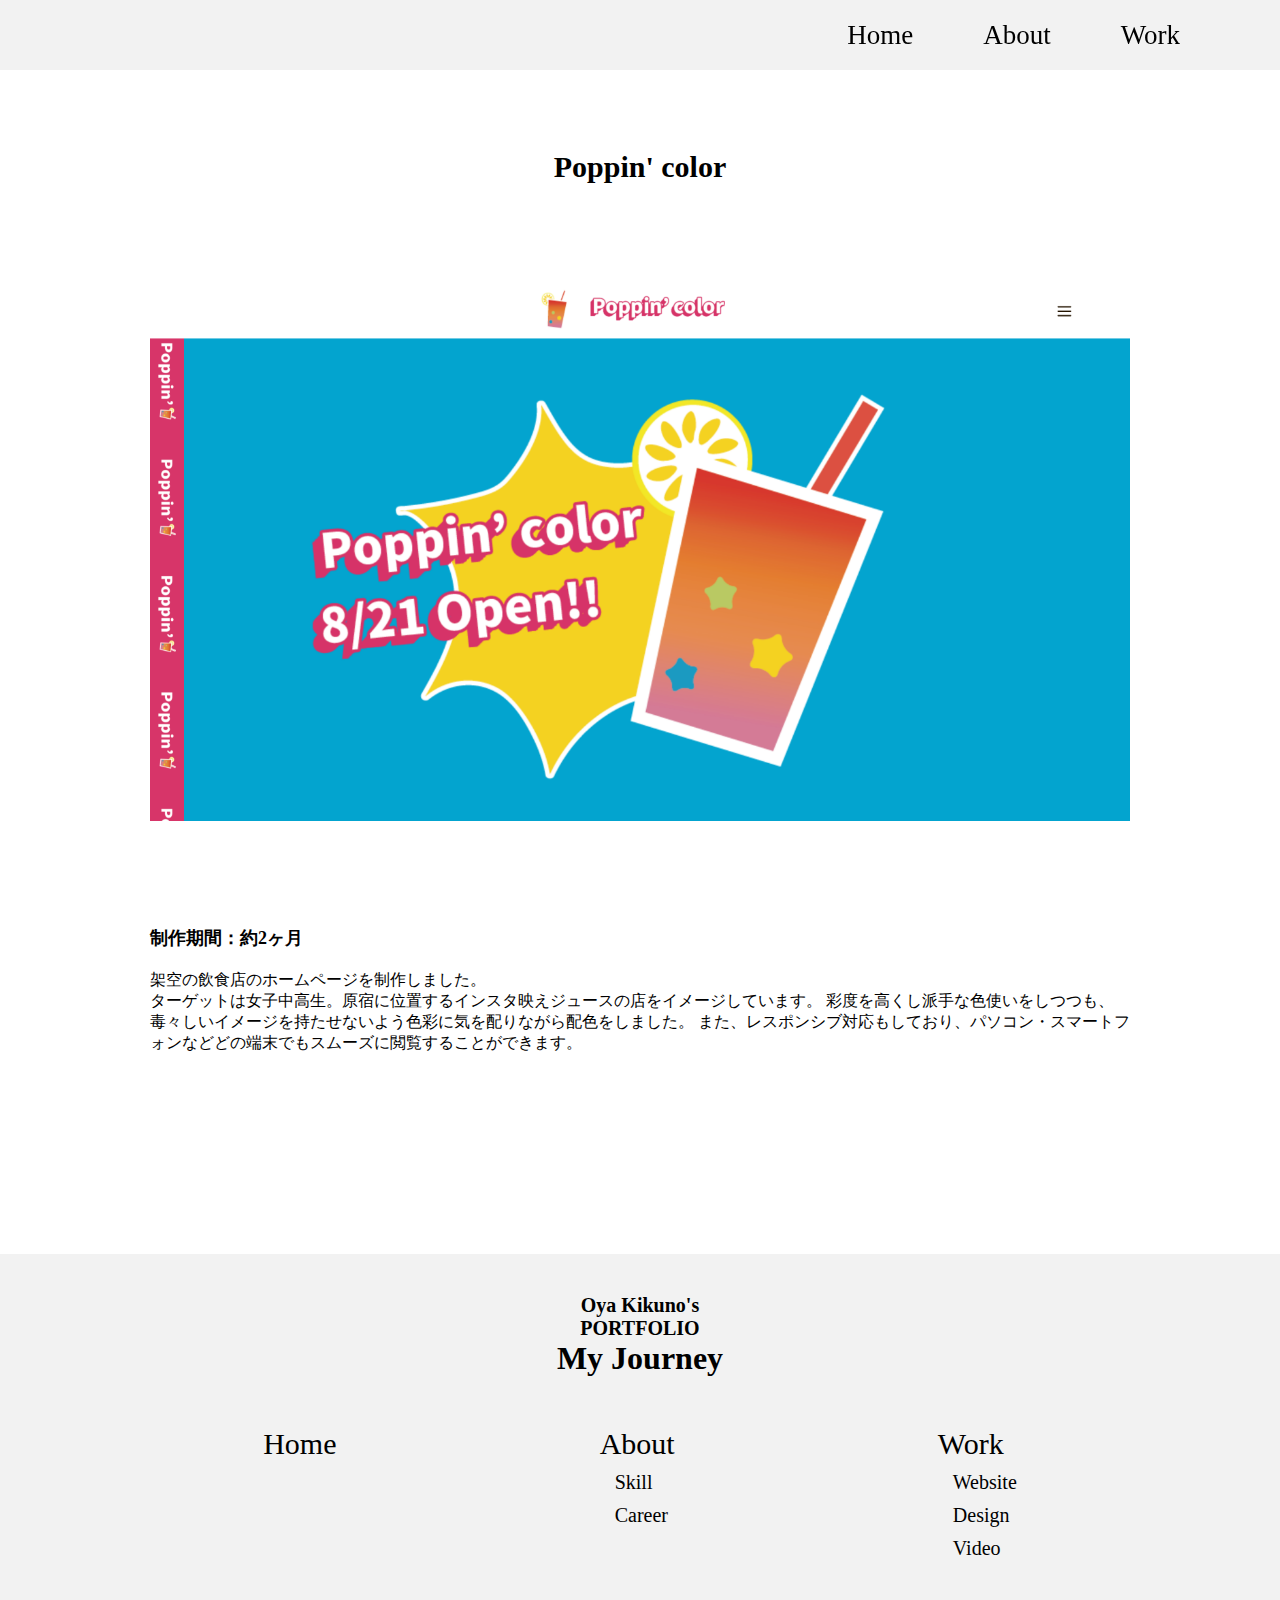
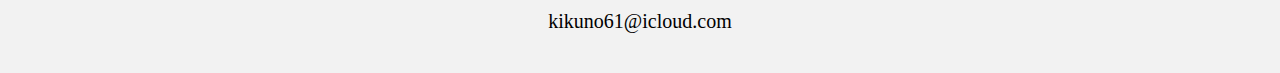
<file: Poppin.html>
<!DOCTYPE html>
<html>
    <head>
        <!-- 文字コード設定 -->
        <meta charset="UTF-8" />
        <!-- いろんなデバイス幅で表示崩れが起きないようにするやつ -->
        <meta name="viewport" content="width=device-width, initial-scale=1" />
        <!-- ページタイトル -->
        <title>My Journey</title>
        <!-- ページ情報 -->
        <meta name="description" content="ここにページの説明を書く" />
        <!-- 検索で引っかかるようにする -->
        <meta name="keywords" content=",で区切ってキーワード" />
        <!-- css読み込み -->
        <link rel="stylesheet" href="style.css" />
        
        <!-- jquery読み込み(必要な人のみ) -->
    </head>

    <body>
        <header>
            <ul>
                <li>
                    <a href="index.html">Home</a>
                </li>
                <li>
                    <a href="about.html">About</a>
                </li>
                <li>
                    <a href="work.html">Work</a>
                </li>
            </ul>
        </header>

        <div class="kikuno">
            <h1>Poppin' color</h1>
            <div class="kikuno-content">
                <div class="kikuno-content-img-wrap">
                    <a href="https://nitori0601.github.io/OyaKikuno.github.io/">
                        <img src="img/Poppin'2.png" alt="">
                    </a>
                </div>
                <div class="kikuno-content-sentence">
                    <h2>制作期間：約2ヶ月</h2>
                    <p>
                        架空の飲食店のホームページを制作しました。<br>
                        ターゲットは女子中高生。原宿に位置するインスタ映えジュースの店をイメージしています。
                        彩度を高くし派手な色使いをしつつも、毒々しいイメージを持たせないよう色彩に気を配りながら配色をしました。
                        また、レスポンシブ対応もしており、パソコン・スマートフォンなどどの端末でもスムーズに閲覧することができます。
                    </p>
                </div>
            </div>
        </div>

        <footer>
            <div class="footer-title">
                <h2>Oya Kikuno's <br>PORTFOLIO</h2>
                <h1>My Journey</h1>
            </div>
            <div class="footer-content">
                <ul class="footer-content-1">
                    <li>
                        <a href="index.html">Home</a>
                    </li>
                    <li>
                        <a href="about.html">About</a>
                        <ul class="footer-content-2">
                            <li>
                                <a href="about.html#SKILL">Skill</a>
                            </li>
                            <li>
                                <a href="about.html#CAREER">Career</a>
                            </li>
                        </ul>
                    </li>
                    <li>
                        <a href="work.html">Work</a>
                        <ul class="footer-content-2">
                            <li>
                                <a href="work.html#WEBSITE">Website</a>
                            </li>
                            <li>
                                <a href="work.html#DESIGN">Design</a>
                            </li>
                            <li>
                                <a href="work.html#VIDEO">Video</a>
                            </li>
                        </ul>
                    </li>
                </ul>
            </div>
            <div class="footer-contact">
                <a href="mailto:kikuno61@icloud.com">kikuno61@icloud.com</a>
            </div>
        </footer>
    </body>
</html>
</file>
<file: style.css>
* {
  margin: 0;
  padding: 0;
}

@font-face {
  font-family: "Mamelon-3";
  src: url(./font/Mamelon-3-Hi-Regular.otf);
}

@font-face {
  font-family: "Mamelon-4";
  src: url(./font/Mamelon-4-Hi-Regular.otf);
}

@font-face {
  font-family: "Mamelon-5";
  src: url(./font/Mamelon-5-Hi-Regular.otf);
}

header {
  width: 100%;
  height: 70px;
  background-color: rgb(230, 230, 230, 0.5);
  position: fixed;
  z-index: 100;
}

header ul {
  float: right;
  list-style: none;
  margin-right: 100px;
  line-height: 70px;
  display: flex;
}

header li {
  margin-left: 70px;
}

header a {
  text-decoration: none;
  font-family: "Times New Roman";
  color: black;
  font-size: 27px;
}

/*Home*/
.home {
  width: 100vw;
  height: 100vh;
  position: relative;
}

.home-main-wrap {
  width: 80%;
  height: 100vh;
  position: absolute;
  margin-left: 150px;
  text-align: center;
}

.home-main-wrap img {
  width: 100%;
}

.home p {
  font-family: "Times New Roman", Times, serif;
  font-size: 24px;
  position: absolute;
  transform: rotate(90deg);
  margin-left: 69%;
  margin-top: 17%;
}

/*About*/
.about {
  padding: 0 100px;
}

.about h1 {
  font-size: 48px;
  font-family: "Times New Roman";
  color: black;
  text-align: center;
  padding-top: 150px;
  margin-bottom: 100px;
}

.about-me {
  display: flex;
  align-items: center;
  margin-bottom: 100px;
}

.about-me-img-wrap {
  width: 30%;
}

.about-me-img-wrap img {
  width: 100%;
}

.about-me-sentence {
  margin-left: 60px;
  font-family: "ヒラギノ明朝 Pro";
}

.about-me-sentence h2 {
  font-size: 36px;
  margin-bottom: 20px;
}

.about-me-sentence p {
  font-size: 20px;
}

.about-skill {
  margin-bottom: 100px;
}

.about-skill h3 {
  width: 13%;
  text-align: center;
  font-size: 24px;
  font-family: "Times New Roman";
  color: #fbb03b;
  margin-bottom: 50px;
}

.skill-content table {
  display: flex;
  justify-content: center;
  align-content: center;
}

.skill-content1 th {
  font-size: 18px;
  font-family: "Times New Roman";
  /* float: right; */
  margin-right: 30px;
}

.skill-content2 th {
  font-size: 18px;
  font-family: "Times New Roman";
  /* float: right; */
  margin-right: 30px;
}

.suuji-img-wrap {
  width: 60%;
  margin-bottom: 30px;
}

.suuji-img-wrap img {
  width: 100%;
}

.career {
  margin-bottom: 200px;
}

.career h3 {
  width: 13%;
  text-align: center;
  font-size: 24px;
  font-family: "Times New Roman";
  color: #fbb03b;
  margin-bottom: 50px;
}

.career-li {
  display: flex;
  justify-content: center;
}

.career-li ul {
  list-style: none;
}

.career-li li {
  font-size: 24px;
  font-family: "ヒラギノ明朝 Pro";
}

.career-when {
  text-align: right;
  margin-right: 30px;
}

.career-where {
  text-align: left;
}

/*Work*/
.work {
  padding: 0 100px;
  margin-bottom: 200px;
}

.work h1 {
  font-size: 48px;
  font-family: "Times New Roman";
  color: black;
  text-align: center;
  padding-top: 150px;
  margin-bottom: 100px;
}

.work-content- {
  padding: 0 90px;
  margin-bottom: 100px;
  display: grid;
  gap: 30px;
  grid-template-columns: 1fr 1fr 1fr;
}

.work-content h2 {
  width: 13%;
  text-align: center;
  font-size: 24px;
  font-family: "Times New Roman";
  color: #fbb03b;
  margin-bottom: 50px;
}

.work-content-element {
  text-align: center;
}

.work-content-element h3 {
  /* text-align: center; */
  font-size: 15px;
  font-family: "ヒラギノ明朝 Pro";
  padding: 8px 0;
}

.work-content-wrap {
  margin: 0 auto;
  width: 80%;
}

.work-content-wrap :hover {
  width: 110%;
}

.work-content-wrap img {
  text-align: center;
  width: 100%;
  opacity: 0.5;
}

.kikuno {
  padding: 0 150px;
  margin-bottom: 200px;
}

.kikuno h1 {
  font-size: 30px;
  font-family: "ヒラギノ明朝 Pro";
  color: black;
  text-align: center;
  padding-top: 150px;
  margin-bottom: 100px;
}

.kikuno-content a {
  text-decoration: none;
  color: #fbb03b;
  font-size: 20px;
  font-family: "ヒラギノ明朝 Pro";
}

.kikuno-content-img-wrap {
  width: 100%;
  align-items: center;
  /* margin: 0 auto; */
  margin-bottom: 100px;
}

.kikuno-content-img-wrap img {
  width: 100%;
}

.kikuno-content2-img-wrap {
  width: 45%;
  display: flex;
  align-items: center;
  /* margin: 0 auto; */
  margin-bottom: 100px;
}

.kikuno-content2-img-wrap img {
  margin-left: 40px;
  width: 100%;
}

.kikuno-content video {
  width: 100%;
  align-items: center;
}

.kikuno-content-sentence {
  margin-top: 50px;
}

.kikuno-content-sentence h2 {
  margin-bottom: 20px;
}

.slider {
  width: 90%;
  margin: 0 auto;
  margin-bottom: 80px;
}

.slider li {
  list-style: none;
}

.slider img {
  width: 100%;
}

/*slickのJSで書かれるタグ内、スライド左右の余白調整*/

.slider .slick-slide {
  margin: 0 10px;
}

/*矢印の設定*/

/*戻る、次へ矢印の位置*/
.slick-prev,
.slick-next {
  position: absolute; /*絶対配置にする*/
  top: 42%;
  cursor: pointer; /*マウスカーソルを指マークに*/
  outline: none; /*クリックをしたら出てくる枠線を消す*/
  border-top: 2px solid #666; /*矢印の色*/
  border-right: 2px solid #666; /*矢印の色*/
  height: 15px;
  width: 15px;
}

.slick-prev {
  /*戻る矢印の位置と形状*/
  left: -5%;
  transform: rotate(-135deg);
}

.slick-next {
  /*次へ矢印の位置と形状*/
  right: -5%;
  transform: rotate(45deg);
}

/*ドットナビゲーションの設定*/

.slick-dots {
  text-align: center;
  margin: 30px 0 0 0;
}

.slick-dots li {
  display: inline-block;
  margin: 0 5px;
}

.slick-dots button {
  color: transparent;
  outline: none;
  width: 10px; /*ドットボタンのサイズ*/
  height: 10px; /*ドットボタンのサイズ*/
  display: block;
  border-radius: 50%;
  background: white; /*ドットボタンの色*/
}

.slick-dots .slick-active button {
  background: #fbb03b; /*ドットボタンの現在地表示の色*/
}

.kikuno-content-video-wrap {
  width: 70%;
  margin: 0 auto;
  margin-bottom: 100px;
}

.kikuno-content-video-wrap video {
  width: 100%;
}

.kikuno-subcontent {
  display: flex;
  margin-top: 100px;
}

.kikuno-subcontent-img-wrap {
  width: 45%;
  /* margin-right: 50px; */
  margin: 0 auto;
}

.kikuno-subcontent-img-wrap img {
  width: 100%;
}

.kikuno h2 {
  font-size: 18px;
  font-family: "ヒラギノ明朝 Pro";
}

.kikuno p {
  font-family: "ヒラギノ明朝 Pro";
}

/*フッター*/
footer {
  width: 100%;
  position: absolute;
  display: block;
  background-color: rgb(230, 230, 230, 0.5);
  padding: 40px 0;
}

.footer-title {
  font-family: "Times New Roman", Times, serif;
  text-align: center;
  margin-bottom: 50px;
}

.footer-title h2 {
  font-size: 20px;
}

.footer-content {
  margin-bottom: 50px;
}

.footer-content-1 {
  list-style: none;
  display: flex;
  justify-content: space-evenly;
  font-size: 30px;
  font-family: "Times New Roman", Times, serif;
}

.footer-content-2 {
  list-style: none;
  font-size: 20px;
  font-family: "Times New Roman", Times, serif;
  margin-top: 5px;
  margin-left: 15px;
}

.footer-content-2 li {
  margin-top: 10px;
}

.footer-contact {
  text-align: center;
  font-size: 20px;
  font-family: "Times New Roman", Times, serif;
}

footer a {
  text-decoration: none;
  color: black;
}
</file>
